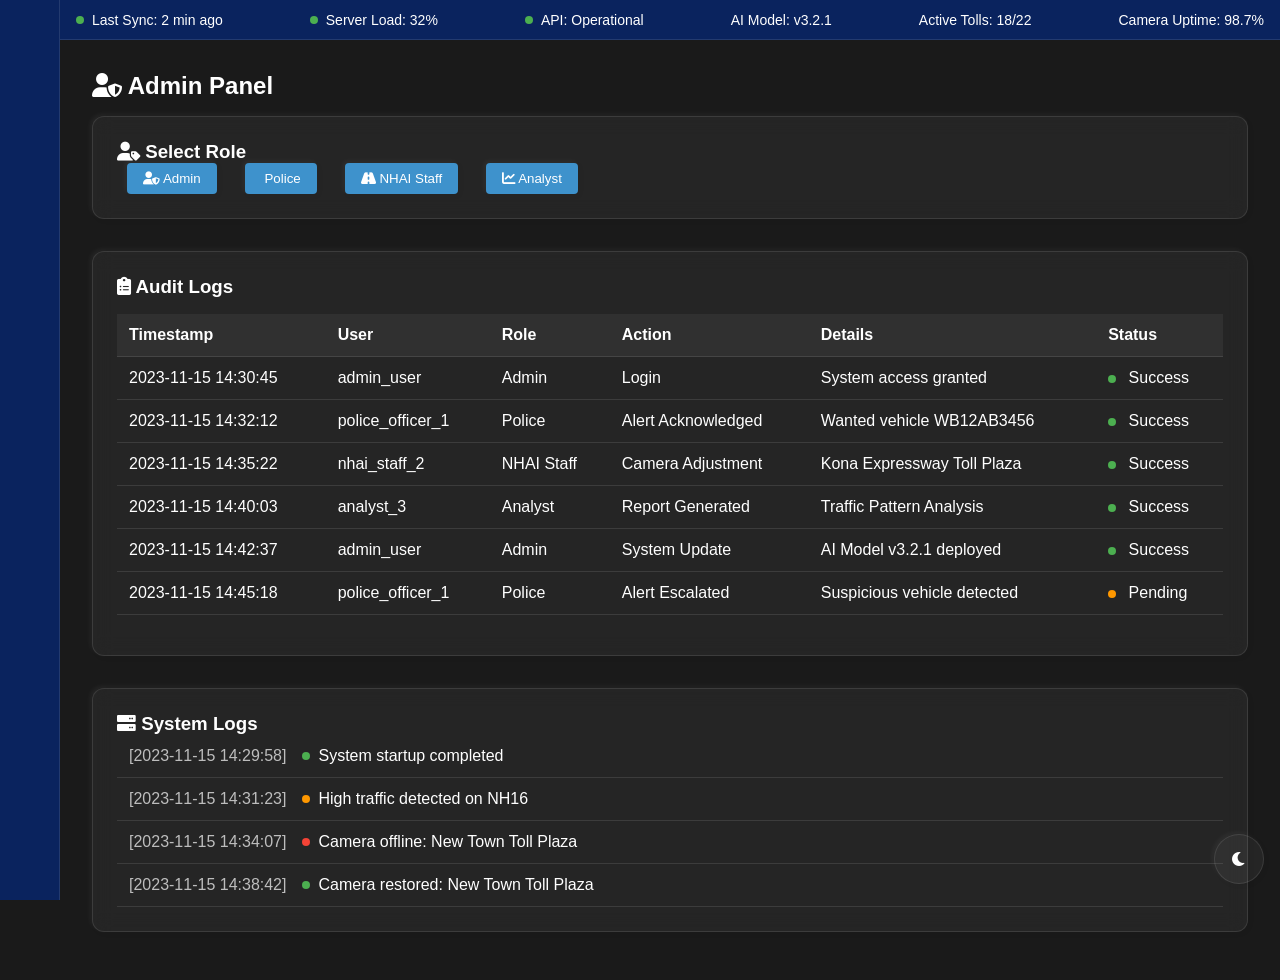
<file: admin.html>
<!DOCTYPE html>
<html lang="en">

<head>
    <meta charset="UTF-8">
    <meta name="viewport" content="width=device-width, initial-scale=1.0">
    <title>Admin Panel | Kolkata</title>
    <link rel="stylesheet" href="styles/style.css">
    <link rel="stylesheet" href="https://cdnjs.cloudflare.com/ajax/libs/font-awesome/6.0.0-beta3/css/all.min.css">
    <script src="https://cdnjs.cloudflare.com/ajax/libs/gsap/3.9.1/gsap.min.js"></script>
</head>

<body>
    <!-- Sidebar Navigation -->
    <aside class="sidebar">
        <ul>
            <li><a href="index.html"><i class="fas fa-home"></i><span class="sidebar-collapsed-text">Home</span></a>
            </li>
            <li><a href="notifications.html"><i class="fas fa-bell"></i><span class="sidebar-collapsed-text">Live
                        Notifications</span></a></li>
            <li><a href="dashboard.html"><i class="fas fa-tachometer-alt"></i><span
                        class="sidebar-collapsed-text">Dashboard</span></a></li>
            <li><a href="map.html"><i class="fas fa-map-marked-alt"></i><span
                        class="sidebar-collapsed-text">Map</span></a></li>
            <li><a href="cameras.html"><i class="fas fa-video"></i><span
                        class="sidebar-collapsed-text">Cameras</span></a></li>
            <li><a href="contact.html"><i class="fas fa-address-book"></i><span
                        class="sidebar-collapsed-text">Contact</span></a></li>
            <li><a href="admin.html"><i class="fas fa-user-shield"></i><span
                        class="sidebar-collapsed-text">Admin</span></a></li>
            <li><a href="#" id="logout"><i class="fas fa-sign-out-alt"></i><span
                        class="sidebar-collapsed-text">Logout</span></a></li>
        </ul>
    </aside>

    <!-- System Status Bar -->
    <div class="system-status-bar">
        <div class="system-status-item">
            <span class="status-indicator status-normal"></span>
            <span>Last Sync: 2 min ago</span>
        </div>
        <div class="system-status-item">
            <span class="status-indicator status-normal"></span>
            <span>Server Load: 32%</span>
        </div>
        <div class="system-status-item">
            <span class="status-indicator status-normal"></span>
            <span>API: Operational</span>
        </div>
        <div class="system-status-item">
            <span>AI Model: v3.2.1</span>
        </div>
        <div class="system-status-item">
            <span>Active Tolls: 18/22</span>
        </div>
        <div class="system-status-item">
            <span>Camera Uptime: 98.7%</span>
        </div>
    </div>

    <!-- Main Content -->
    <div class="main-content">
        <section class="admin-panel">
            <h2><i class="fas fa-user-shield"></i> Admin Panel</h2>

            <!-- Role Selection -->
            <div class="role-selector card">
                <h3><i class="fas fa-user-tag"></i> Select Role</h3>
                <div class="role-options">
                    <button class="btn active" data-role="admin"><i class="fas fa-user-shield"></i> Admin</button>
                    <button class="btn" data-role="police"><i class="fas fa-user-police"></i> Police</button>
                    <button class="btn" data-role="nhai"><i class="fas fa-road"></i> NHAI Staff</button>
                    <button class="btn" data-role="analyst"><i class="fas fa-chart-line"></i> Analyst</button>
                </div>
            </div>

            <!-- Audit Logs -->
            <div class="audit-logs card">
                <h3><i class="fas fa-clipboard-list"></i> Audit Logs</h3>
                <table class="audit-log-table">
                    <thead>
                        <tr>
                            <th>Timestamp</th>
                            <th>User</th>
                            <th>Role</th>
                            <th>Action</th>
                            <th>Details</th>
                            <th>Status</th>
                        </tr>
                    </thead>
                    <tbody>
                        <tr>
                            <td>2023-11-15 14:30:45</td>
                            <td>admin_user</td>
                            <td>Admin</td>
                            <td>Login</td>
                            <td>System access granted</td>
                            <td><span class="status-indicator status-normal"></span> Success</td>
                        </tr>
                        <tr>
                            <td>2023-11-15 14:32:12</td>
                            <td>police_officer_1</td>
                            <td>Police</td>
                            <td>Alert Acknowledged</td>
                            <td>Wanted vehicle WB12AB3456</td>
                            <td><span class="status-indicator status-normal"></span> Success</td>
                        </tr>
                        <tr>
                            <td>2023-11-15 14:35:22</td>
                            <td>nhai_staff_2</td>
                            <td>NHAI Staff</td>
                            <td>Camera Adjustment</td>
                            <td>Kona Expressway Toll Plaza</td>
                            <td><span class="status-indicator status-normal"></span> Success</td>
                        </tr>
                        <tr>
                            <td>2023-11-15 14:40:03</td>
                            <td>analyst_3</td>
                            <td>Analyst</td>
                            <td>Report Generated</td>
                            <td>Traffic Pattern Analysis</td>
                            <td><span class="status-indicator status-normal"></span> Success</td>
                        </tr>
                        <tr>
                            <td>2023-11-15 14:42:37</td>
                            <td>admin_user</td>
                            <td>Admin</td>
                            <td>System Update</td>
                            <td>AI Model v3.2.1 deployed</td>
                            <td><span class="status-indicator status-normal"></span> Success</td>
                        </tr>
                        <tr>
                            <td>2023-11-15 14:45:18</td>
                            <td>police_officer_1</td>
                            <td>Police</td>
                            <td>Alert Escalated</td>
                            <td>Suspicious vehicle detected</td>
                            <td><span class="status-indicator status-warning"></span> Pending</td>
                        </tr>
                    </tbody>
                </table>
            </div>

            <!-- System Logs -->
            <div class="system-logs card">
                <h3><i class="fas fa-server"></i> System Logs</h3>
                <div class="log-entry">
                    <span class="timestamp">[2023-11-15 14:29:58]</span>
                    <span class="status-indicator status-normal"></span>
                    <span>System startup completed</span>
                </div>
                <div class="log-entry">
                    <span class="timestamp">[2023-11-15 14:31:23]</span>
                    <span class="status-indicator status-warning"></span>
                    <span>High traffic detected on NH16</span>
                </div>
                <div class="log-entry">
                    <span class="timestamp">[2023-11-15 14:34:07]</span>
                    <span class="status-indicator status-critical"></span>
                    <span>Camera offline: New Town Toll Plaza</span>
                </div>
                <div class="log-entry">
                    <span class="timestamp">[2023-11-15 14:38:42]</span>
                    <span class="status-indicator status-normal"></span>
                    <span>Camera restored: New Town Toll Plaza</span>
                </div>
            </div>
        </section>
    </div>

    <!-- Theme Toggle -->
    <div class="theme-toggle" id="themeToggle">
        <i class="fas fa-moon"></i>
    </div>

    <script>
        // Role-based UI toggle
        document.querySelectorAll('.role-options button').forEach(button => {
            button.addEventListener('click', function () {
                document.querySelectorAll('.role-options button').forEach(b => b.classList.remove('active'));
                this.classList.add('active');

                // In a real app, this would change the UI based on the selected role
                const role = this.getAttribute('data-role');
                console.log('Switched to ${role} view');
            });
        });

        // Theme toggle functionality
        document.getElementById('themeToggle').addEventListener('click', function () {
            document.body.classList.toggle('light-mode');
            const icon = this.querySelector('i');
            icon.classList.toggle('fa-moon');
            icon.classList.toggle('fa-sun');
        });
    </script>
</body>

</html>
</file>
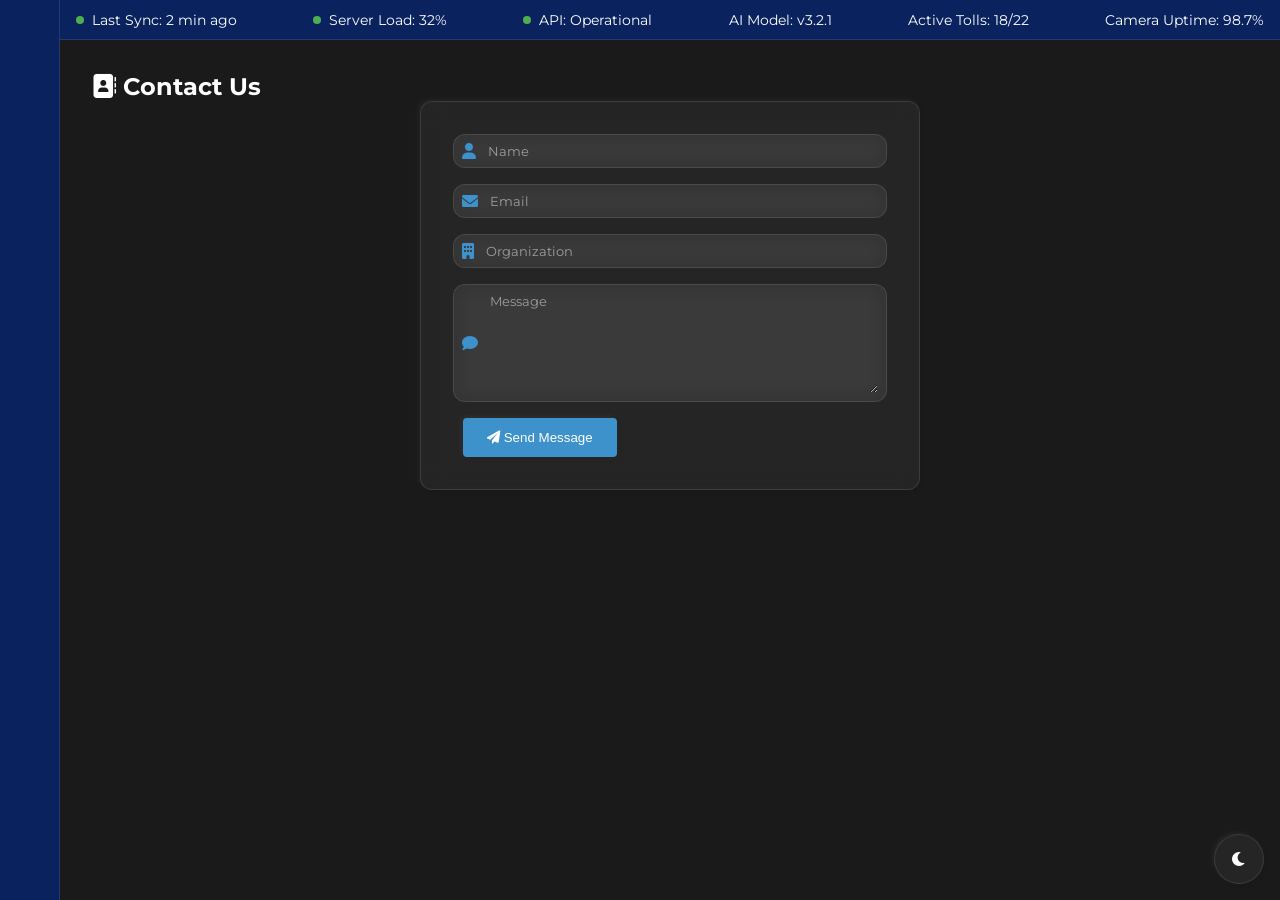
<file: contact.html>
<!DOCTYPE html>
<html lang="en">

<head>
    <meta charset="UTF-8">
    <meta name="viewport" content="width=device-width, initial-scale=1.0">
    <title>Contact Us | Kolkata</title>
    <link rel="stylesheet" href="styles/style.css">
    <link href="https://fonts.googleapis.com/css2?family=Montserrat:wght@400;700&family=Rajdhani:wght@600&display=swap"
        rel="stylesheet">
    <link rel="stylesheet" href="https://cdnjs.cloudflare.com/ajax/libs/font-awesome/6.0.0-beta3/css/all.min.css">
    <script src="https://cdnjs.cloudflare.com/ajax/libs/gsap/3.9.1/gsap.min.js"></script>
</head>

<body>
    <!-- Sidebar Navigation -->
    <aside class="sidebar">
        <ul>
            <li><a href="index.html"><i class="fas fa-home"></i><span class="sidebar-collapsed-text">Home</span></a>
            </li>
            <li><a href="notifications.html"><i class="fas fa-bell"></i><span class="sidebar-collapsed-text">Live
                        Notifications</span></a></li>
            <li><a href="dashboard.html"><i class="fas fa-tachometer-alt"></i><span
                        class="sidebar-collapsed-text">Dashboard</span></a></li>
            <li><a href="map.html"><i class="fas fa-map-marked-alt"></i><span
                        class="sidebar-collapsed-text">Map</span></a></li>
            <li><a href="cameras.html"><i class="fas fa-video"></i><span
                        class="sidebar-collapsed-text">Cameras</span></a></li>
            <li><a href="contact.html"><i class="fas fa-address-book"></i><span
                        class="sidebar-collapsed-text">Contact</span></a></li>
            <li><a href="admin.html"><i class="fas fa-user-shield"></i><span
                        class="sidebar-collapsed-text">Admin</span></a></li>
            <li><a href="#" id="logout"><i class="fas fa-sign-out-alt"></i><span
                        class="sidebar-collapsed-text">Logout</span></a></li>
        </ul>
    </aside>

    <!-- System Status Bar -->
    <div class="system-status-bar">
        <div class="system-status-item">
            <span class="status-indicator status-normal"></span>
            <span>Last Sync: 2 min ago</span>
        </div>
        <div class="system-status-item">
            <span class="status-indicator status-normal"></span>
            <span>Server Load: 32%</span>
        </div>
        <div class="system-status-item">
            <span class="status-indicator status-normal"></span>
            <span>API: Operational</span>
        </div>
        <div class="system-status-item">
            <span>AI Model: v3.2.1</span>
        </div>
        <div class="system-status-item">
            <span>Active Tolls: 18/22</span>
        </div>
        <div class="system-status-item">
            <span>Camera Uptime: 98.7%</span>
        </div>
    </div>

    <!-- Main Content -->
    <div class="main-content">
        <section class="contact">
            <h2><i class="fas fa-address-book"></i> Contact Us</h2>
            <form class="card">
                <div class="input-group">
                    <i class="fas fa-user"></i>
                    <input type="text" placeholder="Name" required>
                </div>
                <div class="input-group">
                    <i class="fas fa-envelope"></i>
                    <input type="email" placeholder="Email" required>
                </div>
                <div class="input-group">
                    <i class="fas fa-building"></i>
                    <input type="text" placeholder="Organization">
                </div>
                <div class="input-group">
                    <i class="fas fa-comment"></i>
                    <textarea placeholder="Message" required></textarea>
                </div>
                <button type="submit" class="btn"><i class="fas fa-paper-plane"></i> Send Message</button>
            </form>
        </section>
    </div>

    <!-- Theme Toggle -->
    <div class="theme-toggle" id="themeToggle">
        <i class="fas fa-moon"></i>
    </div>
 
    <script>
        // Theme toggle functionality
        document.getElementById('themeToggle').addEventListener('click', function () {
            document.body.classList.toggle('light-mode');
            const icon = this.querySelector('i');
            icon.classList.toggle('fa-moon');
            icon.classList.toggle('fa-sun');
        });
    </script>
</body>

</html>
</file>
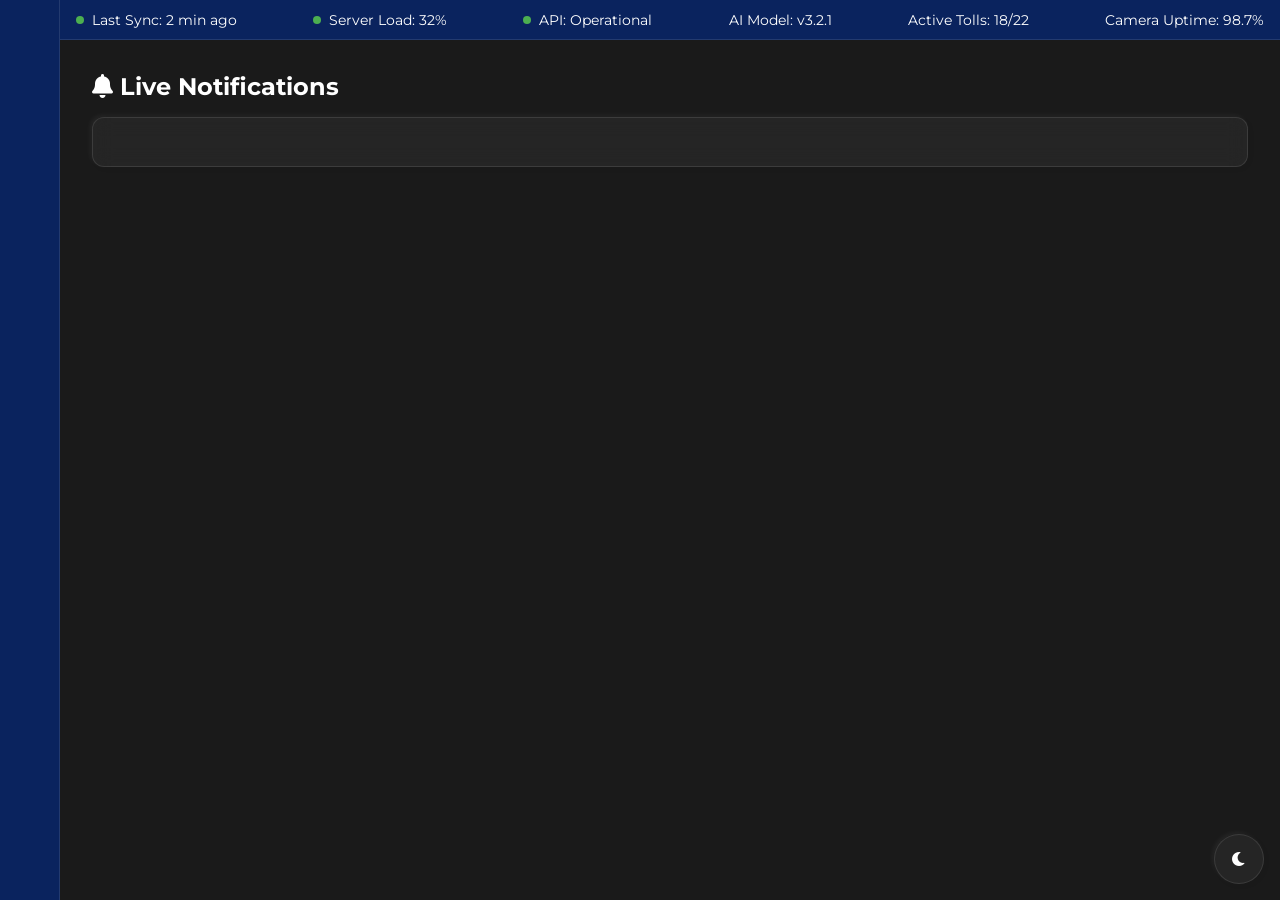
<file: notifications.html>
<!DOCTYPE html>
<html lang="en">

<head>
    <meta charset="UTF-8">
    <meta name="viewport" content="width=device-width, initial-scale=1.0">
    <title>Live Notifications | Kolkata</title>
    <link rel="stylesheet" href="styles/style.css">
    <link href="https://fonts.googleapis.com/css2?family=Montserrat:wght@400;700&family=Rajdhani:wght@600&display=swap"
        rel="stylesheet">
    <link rel="stylesheet" href="https://cdnjs.cloudflare.com/ajax/libs/font-awesome/6.0.0-beta3/css/all.min.css">
    <script src="https://cdnjs.cloudflare.com/ajax/libs/gsap/3.9.1/gsap.min.js"></script>
</head>

<body>
    <!-- Sidebar Navigation -->
    <aside class="sidebar">
        <ul>
            <li><a href="index.html"><i class="fas fa-home"></i><span class="sidebar-collapsed-text">Home</span></a>
            </li>
            <li><a href="notifications.html"><i class="fas fa-bell"></i><span class="sidebar-collapsed-text">Live
                        Notifications</span></a></li>
            <li><a href="dashboard.html"><i class="fas fa-tachometer-alt"></i><span
                        class="sidebar-collapsed-text">Dashboard</span></a></li>
            <li><a href="map.html"><i class="fas fa-map-marked-alt"></i><span
                        class="sidebar-collapsed-text">Map</span></a></li>
            <li><a href="cameras.html"><i class="fas fa-video"></i><span
                        class="sidebar-collapsed-text">Cameras</span></a></li>
            <li><a href="contact.html"><i class="fas fa-address-book"></i><span
                        class="sidebar-collapsed-text">Contact</span></a></li>
            <li><a href="admin.html"><i class="fas fa-user-shield"></i><span
                        class="sidebar-collapsed-text">Admin</span></a></li>
            <li><a href="#" id="logout"><i class="fas fa-sign-out-alt"></i><span
                        class="sidebar-collapsed-text">Logout</span></a></li>
        </ul>
    </aside>

    <!-- System Status Bar -->
    <div class="system-status-bar">
        <div class="system-status-item">
            <span class="status-indicator status-normal"></span>
            <span>Last Sync: 2 min ago</span>
        </div>
        <div class="system-status-item">
            <span class="status-indicator status-normal"></span>
            <span>Server Load: 32%</span>
        </div>
        <div class="system-status-item">
            <span class="status-indicator status-normal"></span>
            <span>API: Operational</span>
        </div>
        <div class="system-status-item">
            <span>AI Model: v3.2.1</span>
        </div>
        <div class="system-status-item">
            <span>Active Tolls: 18/22</span>
        </div>
        <div class="system-status-item">
            <span>Camera Uptime: 98.7%</span>
        </div>
    </div>

    <!-- Main Content -->
    <div class="main-content">
        <section class="notifications">
            <h2><i class="fas fa-bell"></i> Live Notifications</h2>
            <div class="notification-feed card" id="notificationFeed">
                <!-- Notifications will be added dynamically -->
            </div>
        </section>
    </div>

    <!-- Theme Toggle -->
    <div class="theme-toggle" id="themeToggle">
        <i class="fas fa-moon"></i>
    </div>

    <script>
        // Mock API for real-time fake data
        const mockNotifications = [
            {
                id: 1,
                type: "License Plate Detected",
                plate: "WB12AB3456",
                location: "Vidyasagar Setu Toll Plaza",
                time: new Date().toLocaleTimeString(),
                status: "normal"
            },
            {
                id: 2,
                type: "Face Recognized",
                match: "Match",
                location: "Second Hooghly Bridge Toll Plaza",
                time: new Date().toLocaleTimeString(),
                status: "normal"
            },
            {
                id: 3,
                type: "Suspicious Vehicle",
                plate: "WB09CD7890",
                location: "Kona Expressway Toll Plaza",
                time: new Date().toLocaleTimeString(),
                status: "warning"
            },
            {
                id: 4,
                type: "Tampering Alert",
                location: "New Town Toll Plaza",
                time: new Date().toLocaleTimeString(),
                status: "critical"
            }
        ];

        // Function to add notifications dynamically
        function addNotification(notification) {
            const notificationFeed = document.getElementById("notificationFeed");
            const notificationCard = document.createElement("div");
            notificationCard.className = notification - card;
            notificationCard.innerHTML = `
                <div class="notification-header">
                    <span class="status-indicator status-${notification.status}"></span>
                    <strong>${notification.type}</strong>
                </div>
                <p><strong>Plate:</strong> ${notification.plate || "N/A"}</p>
                <p><strong>Location:</strong> ${notification.location}</p>
                <p><strong>Time:</strong> ${notification.time}</p>
            `;
            notificationFeed.prepend(notificationCard);

            // GSAP animation for new notifications
            gsap.from(notificationCard, { opacity: 0, y: 20, duration: 0.5 });
        }

        // Simulate real-time notifications
        setInterval(() => {
            const randomNotification = mockNotifications[Math.floor(Math.random() * mockNotifications.length)];
            addNotification(randomNotification);
        }, 3000);

        // Theme toggle functionality
        document.getElementById('themeToggle').addEventListener('click', function () {
            document.body.classList.toggle('light-mode');
            const icon = this.querySelector('i');
            icon.classList.toggle('fa-moon');
            icon.classList.toggle('fa-sun');
        });
    </script>
</body>

</html>
</file>
<file: styles/style.css>
:root {
    --dark-navy: #0A2463;
    --black: #1A1A1A;
    --electric-blue: #3E92CC;
    --glow: 0 0 10px var(--electric-blue);
    --neumorphism-shadow: 2px 2px 5px rgba(0, 0, 0, 0.05), -2px -2px 5px rgba(255, 255, 255, 0.05);
    --glassmorphism: rgba(255, 255, 255, 0.05);
    --border-subtle: 1px solid rgba(255, 255, 255, 0.1);
    --border-radius: 12px;
    --status-normal: #4CAF50;
    --status-warning: #FF9800;
    --status-critical: #F44336;
    --status-offline: #9E9E9E;
    --font-primary: 'Montserrat', sans-serif;
    --font-heading: 'Rajdhani', sans-serif;
    --sidebar-width-collapsed: 60px;
    --sidebar-width-expanded: 250px;
}

* {
    margin: 0;
    padding: 0;
    box-sizing: border-box;
}

body {
    font-family: var(--font-primary);
    background-color: var(--black);
    color: white;
    transition: background-color 0.3s ease, color 0.3s ease;
    overflow-x: hidden;
}

/* Light mode theme */
body.light-mode {
    background-color: #F5F7FA;
    color: var(--dark-navy);
}

/* Status indicators */
.status-indicator {
    display: inline-block;
    width: 8px;
    height: 8px;
    border-radius: 50%;
    margin-right: 0.5rem;
}

.status-normal {
    background-color: var(--status-normal);
}

.status-warning {
    background-color: var(--status-warning);
}

.status-critical {
    background-color: var(--status-critical);
}

.status-offline {
    background-color: var(--status-offline);
}

/* Sidebar Navigation */
.sidebar {
    position: fixed;
    top: 0;
    left: 0;
    height: 100vh;
    width: var(--sidebar-width-collapsed);
    background-color: rgba(10, 36, 99, 0.95);
    backdrop-filter: blur(10px);
    padding: 1rem 0;
    z-index: 1000;
    transition: width 0.3s ease;
    overflow: hidden;
    border-right: var(--border-subtle);
}

.sidebar:hover {
    width: var(--sidebar-width-expanded);
}

.sidebar ul {
    list-style: none;
    padding: 0;
    margin: 0;
    width: var(--sidebar-width-expanded);
    transition: all 0.3s ease;
    height: 100%;
    display: flex;
    flex-direction: column;
}

.sidebar li {
    margin: 0.5rem 0;
    opacity: 0;
    transition: opacity 0.2s ease;
    white-space: nowrap;
    padding-left: 1rem;
}

.sidebar:hover li {
    opacity: 1;
}

.sidebar a {
    color: white;
    text-decoration: none;
    display: flex;
    align-items: center;
    padding: 0.75rem 1rem;
    border-radius: 0 var(--border-radius) var(--border-radius) 0;
    transition: all 0.3s ease;
    margin: 0 0.5rem;
}

.sidebar a:hover {
    background-color: var(--glassmorphism);
    box-shadow: var(--glow);
}

.sidebar a i {
    margin-right: 0.75rem;
    min-width: 24px;
    text-align: center;
}

.sidebar-collapsed-text {
    opacity: 0;
    transition: opacity 0.2s ease;
}

.sidebar:hover .sidebar-collapsed-text {
    opacity: 1;
}

/* System status top bar */
.system-status-bar {
    position: fixed;
    top: 0;
    left: var(--sidebar-width-collapsed);
    right: 0;
    height: 40px;
    background-color: rgba(10, 36, 99, 0.95);
    backdrop-filter: blur(10px);
    display: flex;
    align-items: center;
    justify-content: space-between;
    padding: 0 1rem;
    z-index: 999;
    border-bottom: var(--border-subtle);
    transition: left 0.3s ease;
}

.sidebar:hover~.system-status-bar {
    left: var(--sidebar-width-expanded);
}

.system-status-item {
    display: flex;
    align-items: center;
    font-size: 0.875rem;
}

/* Main content area */
.main-content {
    margin-left: var(--sidebar-width-collapsed);
    padding: calc(40px + 2rem) 2rem 2rem;
    min-height: 100vh;
    transition: margin-left 0.3s ease;
}

.sidebar:hover~.main-content {
    margin-left: var(--sidebar-width-expanded);
}

/* Glassmorphic cards */
.card {
    background: var(--glassmorphism);
    border-radius: var(--border-radius);
    border: var(--border-subtle);
    box-shadow: var(--neumorphism-shadow);
    backdrop-filter: blur(10px);
    padding: 1.5rem;
    margin: 1rem 0;
    transition: all 0.3s ease;
}

/* Hero Banner */
.hero {
    height: calc(100vh - 80px);
    display: flex;
    align-items: center;
    justify-content: center;
    text-align: center;
    background: linear-gradient(rgba(0, 0, 0, 0.7), rgba(0, 0, 0, 0.7)), url('assets/ai-highway-bg.jpg') no-repeat center center/cover;
}

.hero-content h1 {
    font-family: var(--font-heading);
    font-size: 3rem;
    margin-bottom: 1rem;
    text-shadow: var(--glow);
}

.hero-content p {
    font-size: 1.5rem;
    margin-bottom: 2rem;
}

/* Buttons */
.btn {
    display: inline-block;
    padding: 12px 24px;
    background-color: var(--electric-blue);
    color: white;
    text-decoration: none;
    border-radius: 4px;
    margin: 0 10px;
    transition: all 0.3s ease;
    box-shadow: var(--neumorphism-shadow);
    border: none;
    cursor: pointer;
}

.btn:hover {
    background-color: white;
    color: var(--black);
    box-shadow: var(--glow);
}

/* Footer */
footer {
    text-align: center;
    padding: 2rem;
    background-color: var(--dark-navy);
    margin-top: 2rem;
}

footer a {
    color: var(--electric-blue);
    text-decoration: none;
}

/* Theme Toggle */
.theme-toggle {
    position: fixed;
    bottom: 1rem;
    right: 1rem;
    z-index: 1000;
    background-color: var(--glassmorphism);
    border: var(--border-subtle);
    border-radius: 50%;
    width: 50px;
    height: 50px;
    display: flex;
    align-items: center;
    justify-content: center;
    cursor: pointer;
    box-shadow: var(--neumorphism-shadow);
}

/* Contact Form */
.contact form {
    max-width: 500px;
    margin: 0 auto;
    padding: 2rem;
}

.input-group {
    display: flex;
    align-items: center;
    margin-bottom: 1rem;
    border: var(--border-subtle);
    border-radius: var(--border-radius);
    padding: 0.5rem;
    background: var(--glassmorphism);
    backdrop-filter: blur(10px);
}

.input-group i {
    margin-right: 0.75rem;
    color: var(--electric-blue);
}

.input-group input,
.input-group textarea {
    flex: 1;
    border: none;
    background: transparent;
    outline: none;
    color: white;
    font-family: var(--font-primary);
}

.input-group input::placeholder,
.input-group textarea::placeholder {
    color: rgba(255, 255, 255, 0.5);
}

.input-group textarea {
    resize: vertical;
    min-height: 100px;
}

/* Notifications */
.notification-feed {
    max-height: 70vh;
    overflow-y: auto;
}

.notification-card {
    padding: 1rem;
    margin-bottom: 1rem;
    border-left: 4px solid var(--electric-blue);
    background: var(--glassmorphism);
    backdrop-filter: blur(10px);
}

.notification-header {
    display: flex;
    align-items: center;
    margin-bottom: 0.5rem;
}

.notification-header strong {
    margin-left: 0.5rem;
}

/* Dashboard */
.dashboard-metrics {
    display: grid;
    grid-template-columns: repeat(auto-fit, minmax(200px, 1fr));
    gap: 1rem;
}

.analytics-card {
    display: flex;
    justify-content: space-between;
    align-items: center;
    padding: 1.5rem;
}

.analytics-metric {
    text-align: left;
}

.analytics-metric h3 {
    margin: 0;
    font-size: 1rem;
    color: rgba(255, 255, 255, 0.7);
}

.analytics-metric p {
    margin: 0.5rem 0 0;
    font-size: 1.75rem;
    font-weight: 700;
}

.analytics-trend {
    text-align: right;
}

.analytics-trend p {
    margin: 0;
    font-size: 0.875rem;
}

.trend-up {
    color: var(--status-normal);
}

.trend-down {
    color: var(--status-critical);
}

.sparkline {
    width: 100px;
    height: 30px;
    margin-top: 0.5rem;
}

/* Map */
.map-container {
    height: 70vh;
    width: 100%;
    margin: 2rem 0;
}

/* Cameras */
.camera-grid {
    display: grid;
    grid-template-columns: repeat(auto-fit, minmax(300px, 1fr));
    gap: 1rem;
}

.camera-feed {
    position: relative;
    overflow: hidden;
    border-radius: var(--border-radius);
}

.camera-live-tag {
    position: absolute;
    top: 0.5rem;
    left: 0.5rem;
    background-color: rgba(0, 0, 0, 0.7);
    padding: 0.25rem 0.5rem;
    border-radius: 4px;
    font-size: 0.75rem;
    display: flex;
    align-items: center;
    z-index: 1;
}

.camera-controls {
    position: absolute;
    bottom: 0.5rem;
    left: 0.5rem;
    right: 0.5rem;
    background-color: rgba(0, 0, 0, 0.7);
    padding: 0.5rem;
    border-radius: 4px;
    display: flex;
    justify-content: space-between;
    font-size: 0.75rem;
    z-index: 1;
}

/* Alert pop-up animations */
.alert-popup {
    position: fixed;
    top: 50%;
    left: 50%;
    transform: translate(-50%, -50%);
    background-color: rgba(244, 67, 54, 0.95);
    color: white;
    padding: 2rem;
    border-radius: var(--border-radius);
    border: 2px solid var(--status-critical);
    box-shadow: 0 0 20px var(--status-critical);
    z-index: 2000;
    max-width: 500px;
    animation: pulse 1.5s infinite, slideIn 0.5s ease-out;
    display: none;
}

@keyframes pulse {
    0% {
        box-shadow: 0 0 0 0 var(--status-critical);
    }

    70% {
        box-shadow: 0 0 0 20px rgba(244, 67, 54, 0);
    }

    100% {
        box-shadow: 0 0 0 0 rgba(244, 67, 54, 0);
    }
}

@keyframes slideIn {
    from {
        transform: translate(-50%, -60%);
    }

    to {
        transform: translate(-50%, -50%);
    }
}

/* Fullscreen Camera Modal */
.modal {
    position: fixed;
    top: 0;
    left: 0;
    width: 100%;
    height: 100%;
    background-color: rgba(0, 0, 0, 0.9);
    display: flex;
    align-items: center;
    justify-content: center;
    z-index: 2000;
    display: none;
}

.modal-content {
    position: relative;
    max-width: 90%;
    max-height: 90%;
    background: transparent;
}

.fullscreen-camera img {
    max-width: 100%;
    max-height: 80vh;
    display: block;
}

/* Micro-interactions */
.btn,
.card,
.sidebar a {
    transition: transform 0.2s ease, box-shadow 0.2s ease;
}

.btn:active,
.card:active,
.sidebar a:active {
    transform: scale(0.98);
}

.btn:hover,
.card:hover,
.sidebar a:hover {
    transform: translateY(-2px);
    box-shadow: 0 5px 15px rgba(0, 0, 0, 0.1);
}

/* Admin Panel */
.role-selector {
    margin-bottom: 2rem;
}

.role-options {
    display: flex;
    gap: 0.5rem;
}

.role-options button {
    padding: 0.5rem 1rem;
}

.role-options button.active {
    background-color: var(--electric-blue);
}

.audit-log-table {
    width: 100%;
    border-collapse: collapse;
    margin: 1rem 0;
}

.audit-log-table th,
.audit-log-table td {
    padding: 0.75rem;
    text-align: left;
    border-bottom: var(--border-subtle);
}

.audit-log-table th {
    background-color: var(--glassmorphism);
}

.system-logs {
    margin-top: 2rem;
}

.log-entry {
    padding: 0.75rem;
    border-bottom: var(--border-subtle);
    display: flex;
    align-items: center;
}

.log-entry .timestamp {
    margin-right: 1rem;
    color: rgba(255, 255, 255, 0.7);
}
</file>
